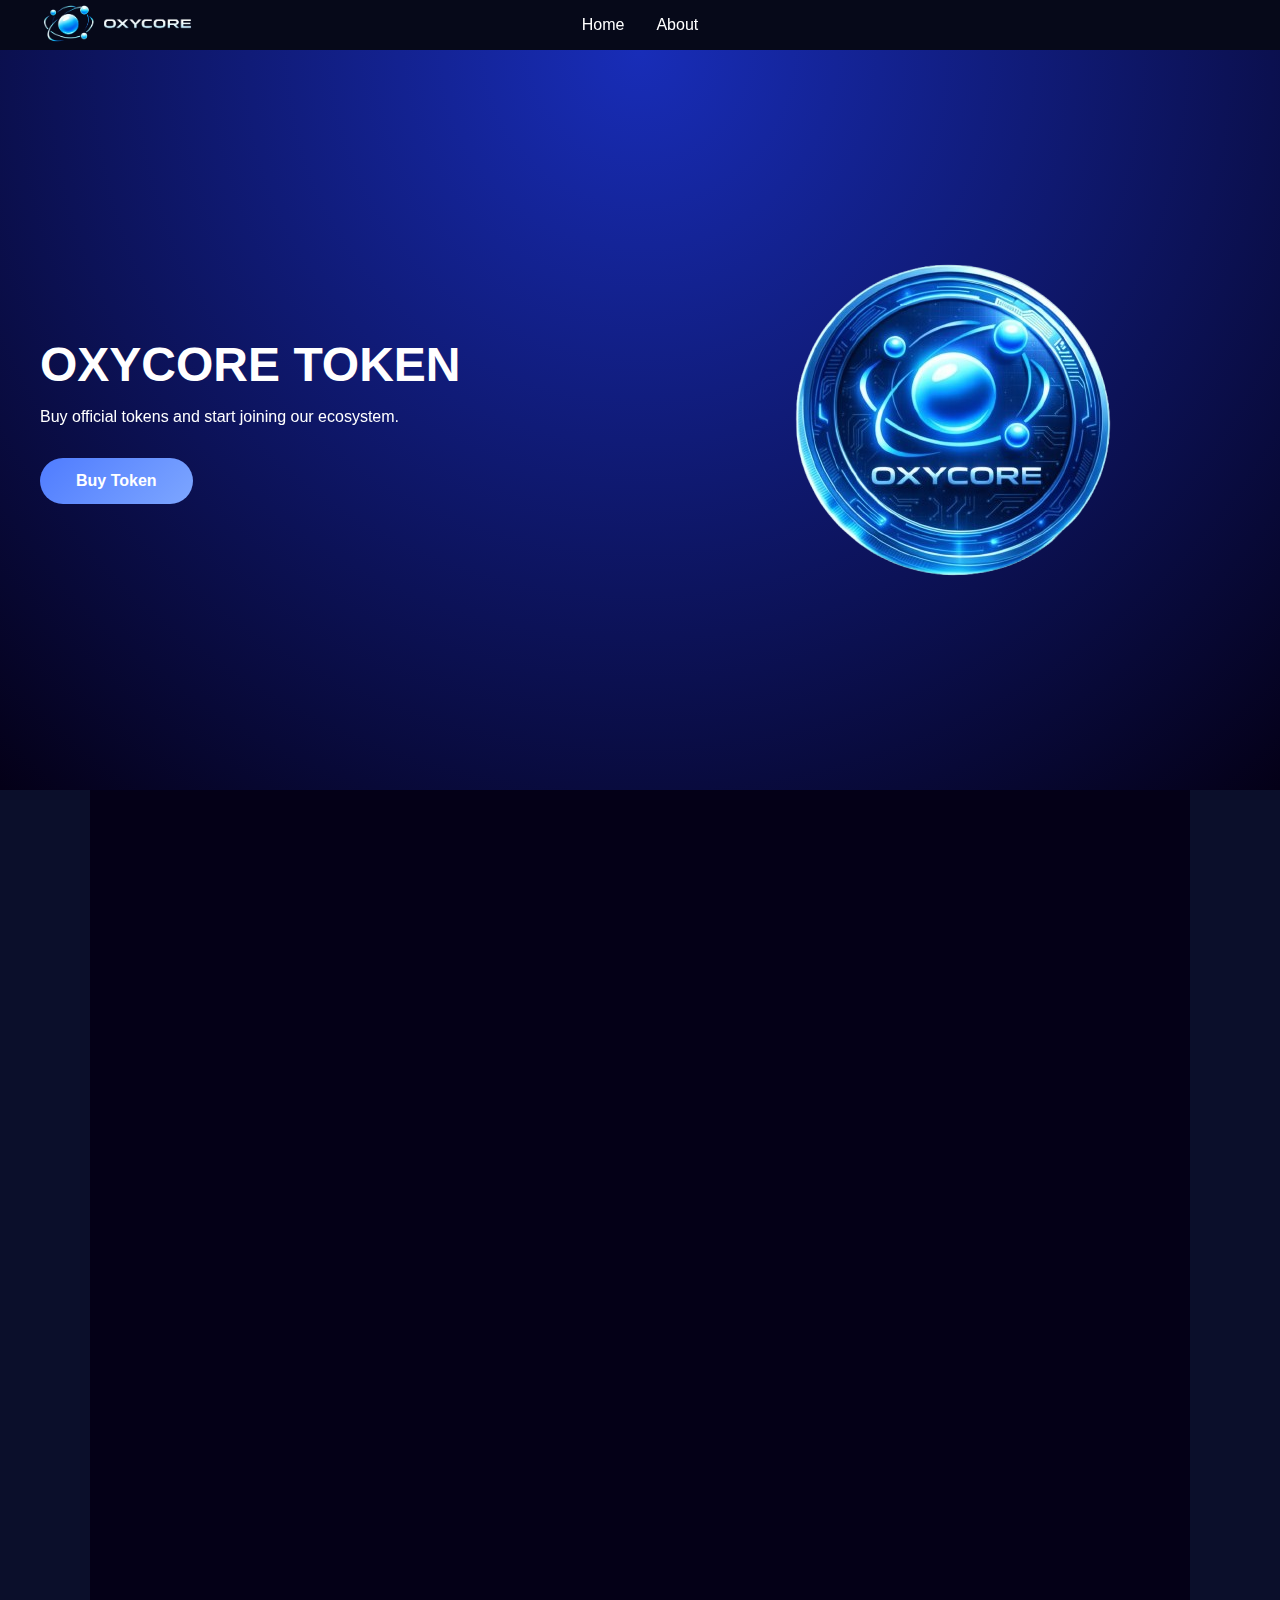
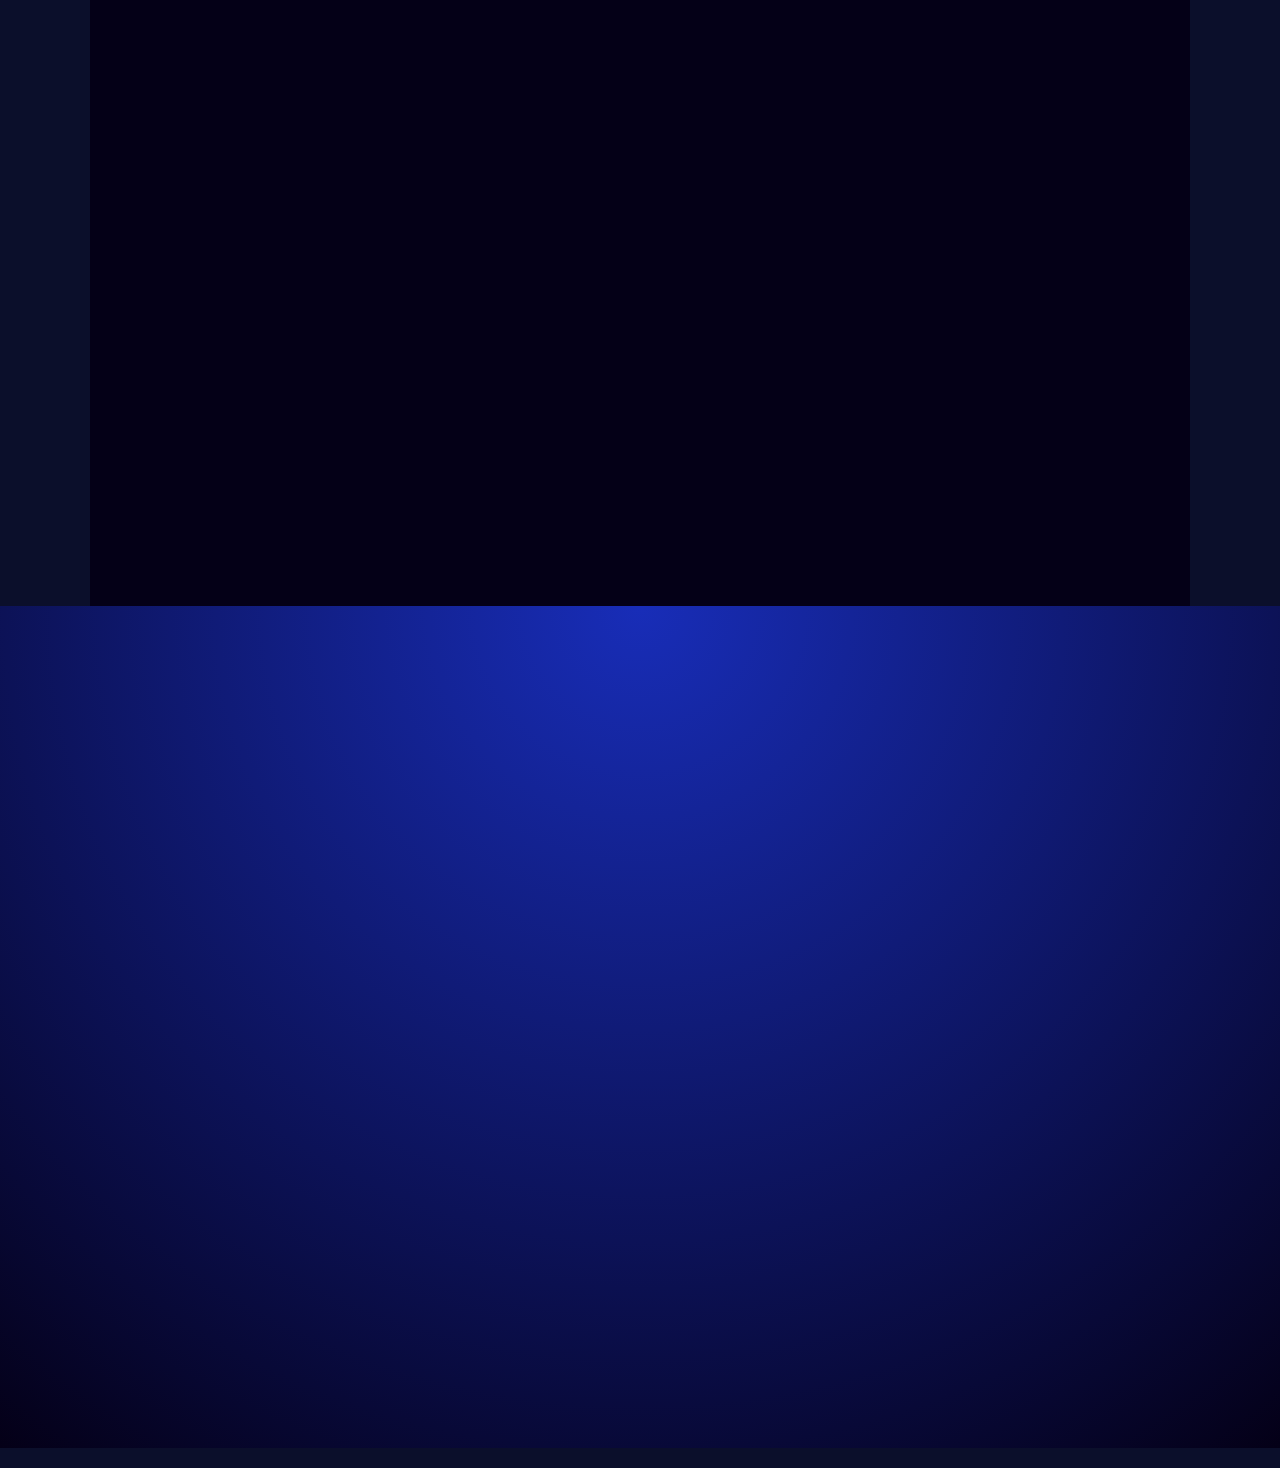
<file: index.html>
<!DOCTYPE html>
<html lang="en">
<head>
    <meta charset="UTF-8">
    <meta name="viewport" content="width=device-width, initial-scale=1.0">
    <title>OXYCORE</title>
    <link rel="stylesheet" href="style.css">
    <link rel="stylesheet" href="https://unpkg.com/aos@next/dist/aos.css" />
</head>
<body>

    <header class="header">
    <div class="container">
        <div class="logo">
            <img data-aos="fade-down" data-aos-duration="1500" src="OxyCore2.png" alt="OXYCORE">
        </div>

        <nav data-aos="fade-down" data-aos-duration="1500" class="nav">
            <a href="#beranda">Home</a>
            <a href="#tentang">About</a>
        </nav>
    </div>
</header>

<section class="hero">
    <div class="hero-container">

        <!-- KIRI -->
        <div class="hero-left">
            <h1  >OXYCORE TOKEN</h1>
            <p data-aos="fade-down" data-aos-duration="2000">Buy official tokens and start joining our ecosystem.</p>

            <a data-aos="fade-up" data-aos-duration="3000" href="change.html" class="btn-buy">Buy Token</a>

        </div>

        <!-- KANAN -->
        <div class="hero-right">
            <img  data-aos="fade-up" data-aos-duration="3000" src="CoinOXY.png" alt="Token Coin">
        </div>

    </div>
</section>

<section class="about" id="tentang">
    <div class="about-container">

        <h2 data-aos="fade-up"
     data-aos-anchor-placement="bottom-bottom" data-aos-duration="1500" >OXYCORE</h2>
        <p data-aos="fade-up"
     data-aos-anchor-placement="bottom-bottom" data-aos-duration="2000" class="about-subtitle">
            “Fueling the future of mobility with clean energy and sustainable technology”
        </p>

        <div data-aos="fade-up"
     data-aos-anchor-placement="bottom-bottom" data-aos-duration="2500" class="about-content">
            <p>
                <b>OXYCORE</b> recommends the development and adoption of automotive technologies that focus on energy efficiency, including hybrid and electric vehicles.
            </p>

            <p>
                OXYCORE's vision is to support sustainable innovation that is environmentally friendly and future-oriented.
            </p>

            <p>
                A project inspired by the energy of life, OXYCORE believes that clean energy-based mobility is a crucial part of building a more efficient, low-emission, and responsible technology ecosystem. By encouraging the use of energy-efficient products, OXYCORE is committed to supporting industrial growth that aligns with technological advancements and global sustainability.
            </p>
        </div>

    </div>
    
    <!-- TABLE 1 -->
    <div data-aos="fade-up"
     data-aos-anchor-placement="top-bottom" data-aos-duration="1000" class="about-table">
        <h3>Electric Car</h3>
        <p>OXYCORE supports the development of electric vehicles as a sustainable and environmentally friendly mobility solution. In line with our vision to advance future technologies, OXYCORE is committed to innovations that reduce carbon emissions, improve energy efficiency, and create a cleaner, smarter technology ecosystem.
</p>

    <div data-aos="fade-up"
     data-aos-anchor-placement="center-bottom" data-aos-duration="1000" class="table-buttons"> 
        <a class="table-btn" href="https://www.byd.com" target="_blank" ><img src="BYD.png" alt="B1YD"></a>
        <a class="table-btn" href="https://www.xpeng.com" target="_blank" ><img src="XPeng.png" alt="XPeng"></a>
        <a class="table-btn" href="https://aionindonesia.com/" target="_blank" ><img src="AION.png" alt="GAC Aion"></a>
        </div>
    </div>


    <!-- TABLE 2 -->
    <div data-aos="fade-up"
     data-aos-anchor-placement="top-bottom" data-aos-duration="1500" class="about-table">
        <h3>Electric Motorcycle</h3>
        <p>OXYCORE supports the development of electric motorcycles as an efficient, environmentally friendly, and sustainable transportation solution. In line with our vision for future technology, OXYCORE is committed to driving innovations that reduce carbon emissions, enhance energy efficiency, and create a cleaner, smarter mobility ecosystem.
</p>

    <div data-aos="fade-up"
     data-aos-anchor-placement="center-bottom" data-aos-duration="1500" class="table-buttons"> 
        <a class="table-btn"  href="https://polytron.co.id/kategori-produk/ev/motor-listrik/" target="_blank" ><img src="Polytron.png" alt="Polytron"></a>
        <a class="table-btn"  href="https://www.selis.co.id/e-motor/" target="_blank" ><img src="Logo-Selis.png" alt="selis"></a>
        <a class="table-btn"  href="https://www.alvaauto.com/id/product" target="_blank" ><img src="IMG-Alva.png" alt="alva"></a>
        </div>
    </div>

    <!-- TABLE 3 -->
    <div data-aos="fade-up"
     data-aos-anchor-placement="top-bottom" data-aos-duration="2000" class="about-table">
        <h3>Energy-Saving Home Appliances</h3>
        <p>Household renewable energy products such as solar panels, solar-powered lighting, and solar water heaters utilize environmentally friendly natural energy sources to efficiently meet daily needs. In line with this, OXYCORE stands as a symbol of innovation and clean energy, supporting a modern, sustainable, and future-oriented lifestyle.

</p>

    <div data-aos="fade-up"
     data-aos-anchor-placement="center-bottom" data-aos-duration="2000" class="table-buttons"> 
        <a class="table-btn"  href="https://www.lighting.philips.co.id/id/prof/luminer-luar-ruangan/tenaga-surya/SOLAR_CA/category" target="_blank" ><img src="philips.png" alt="philips"></a>
        <a class="table-btn"  href="https://www.solahart.com/" target="_blank" ><img src="solahart.png" alt="solahart"></a>
        <a class="table-btn"  href="https://www.trinasolar.com/us/product" target="_blank" ><img src="Trina_Solar.png" alt="Trina"></a>
        </div>
    </div>

</div> 
</section>

<section>
    <footer class="site-footer">

    <div  data-aos="fade-up"
     data-aos-anchor-placement="center-bottom" data-aos-duration="2000" class="footer-content">

        <!-- LOGO -->
        <div class="footer-logo">
            <img src="CoinOXY.png" alt="OXYCORE">
            <h3>OXYCORE</h3>
            <h3> Join Our Community & Follow Us on Social Media 🚀</h3>
        </div>
        

        <!-- SOCIAL MEDIA -->
        <div class="footer-socials">
            <a href="https://x.com/Oxycore_"><img src="X.png" alt="X"></a>
            <a href="#"><img src="instagram.png" alt="Instagram"></a>
            <a href="https://t.me/oxycgroup"><img src="telegram.png" alt="Telegram"></a>
        </div>

        <!-- DESCRIPTION -->
        <p class="footer-desc">
            OXYCORE Token is now available for purchase through multiple platforms, including Gate, OKX, Binance, and via Phantom Wallet. We continue to expand accessibility to ensure a secure and seamless experience for our community.
            For the latest updates, purchase guides, and official announcements, please join our official OXYCORE Telegram.
        </p>
   
        <!-- DISCLAIMER -->
        <p class="footer-disclaimer">
            <strong>Disclaimer:</strong><br>
           Investments in OXYCORE coins are subject to market fluctuations and inherent risks. Investors should conduct their own research and assess their risk tolerance before investing. Past performance does not guarantee future results. OXYCORE is not responsible for any losses arising from investment decisions.
        </p>

       
        <!-- COPYRIGHT -->
        <p class="copyright">
            
            © Copyright 2025, OXYCORE. All rights reserved.
            
        </p>
    </div>

</footer>
</section>
   
<script src="https://unpkg.com/aos@next/dist/aos.js"></script>
  <script>
    AOS.init();
  </script>

</body>
</html>
</file>
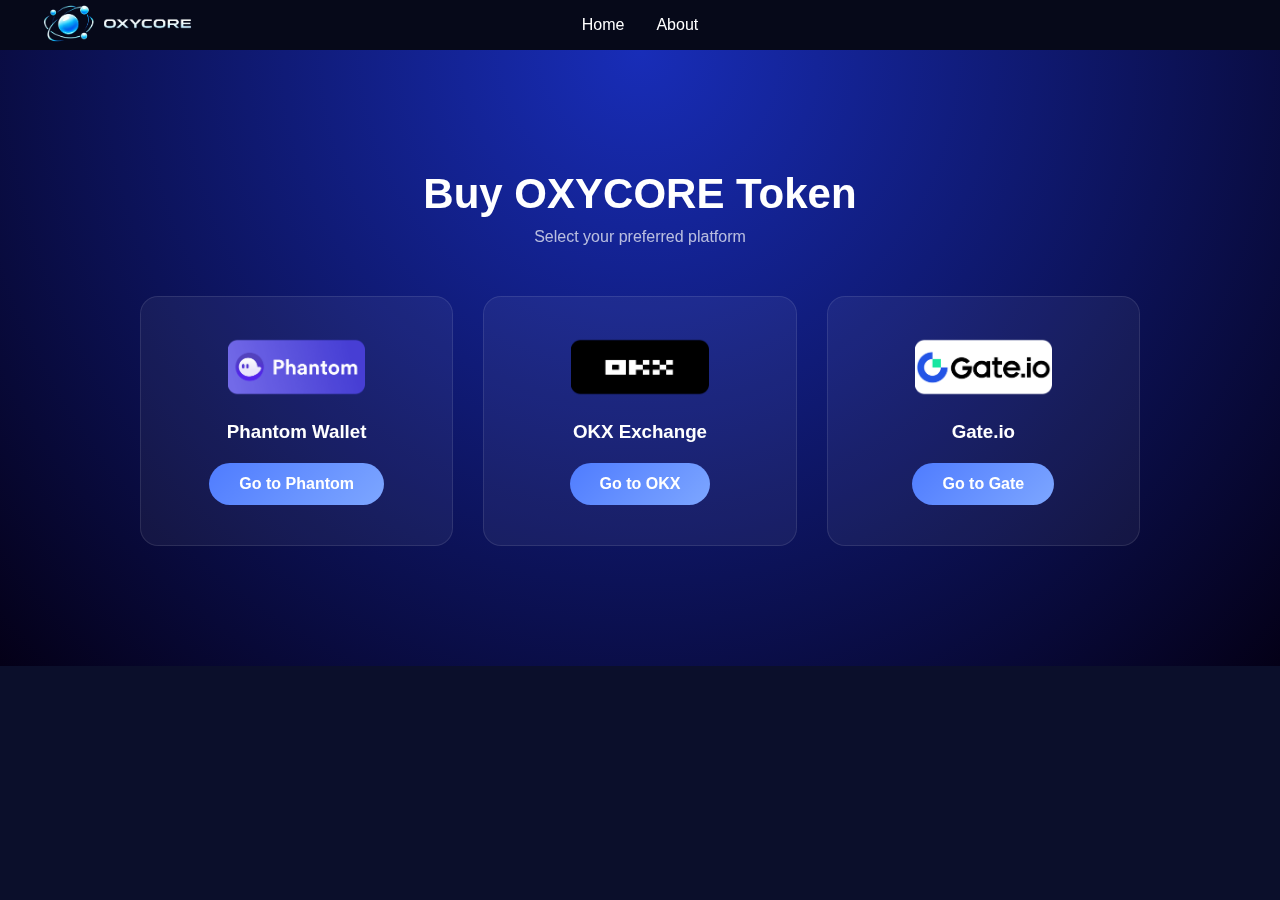
<file: change.html>
<!DOCTYPE html>
<html lang="en">
<head>
<meta charset="UTF-8">
<meta name="viewport" content="width=device-width, initial-scale=1.0">
<title>Buy OXYCORE Token</title>
<link rel="stylesheet" href="style.css">
<link rel="stylesheet" href="https://unpkg.com/aos@next/dist/aos.css" />
</head>
<body>

<header class="header">
    <div class="container">
        <div class="logo">
            <img data-aos="fade-down" data-aos-duration="1500" src="OxyCore2.png" alt="OXYCORE">
        </div>
        <nav data-aos="fade-down" data-aos-duration="1500" class="nav">
            <a href="index.html">Home</a>
            <a href="index.html#tentang">About</a>
        </nav>
    </div>
</header>

<section class="buy">
    <div data-aos="fade-down" data-aos-duration="1500" class="buy-container">
        <h1>Buy OXYCORE Token</h1>
        <p>Select your preferred platform</p>

        <div data-aos="fade-up"
     data-aos-anchor-placement="center-bottom" data-aos-duration="1500" class="buy-cards">

            <!-- PHANTOM -->
            <div class="buy-card">
                <img src="Phantom.png"Phantom">
                <h3>Phantom Wallet</h3>
                <a href="https://phantom.app/" target="_blank" class="buy-btn">
                    Go to Phantom
                </a>
            </div>

            <!-- OKX -->
            <div class="buy-card">
                <img src="OKX.png" alt="OKX">
                <h3>OKX Exchange</h3>
                <a href="https://www.okx.com/" target="_blank" class="buy-btn">
                    Go to OKX
                </a>
            </div>

            <!-- GATE -->
            <div class="buy-card">
                <img src="Gateio.png" alt="Gate">
                <h3>Gate.io</h3>
                <a href="https://www.gate.io/" target="_blank" class="buy-btn">
                    Go to Gate
                </a>
            </div>

        </div>
    </div>

    
</section>

<script src="https://unpkg.com/aos@next/dist/aos.js"></script>
  <script>
    AOS.init();
  </script>

</body>
</html>
</file>
<file: style.css>
* {
    margin: 0;
    padding: 0;
    box-sizing: border-box;
    font-family: Arial, sans-serif;
}

body {
    background: #0b0f2b;
    color: #fff;
}



.header {
    width: 100%;
    padding: 16px 0;
    background: rgba(0,0,0,0.4);
    position: sticky;
    top: 0;
    z-index: 100;
}

.container {
    max-width: 1200px;
    margin: auto;
    display: flex;
    align-items: center;
    justify-content: center;
    position: relative;
}

/* Logo kiri */
.logo {
    position: absolute;
    left: 0;
}

.logo img {
    height: 50px;
}

/* Menu tengah */
.nav {
    display: flex;
    gap: 32px;
}

.nav a {
    text-decoration: none;
    color: #fff;
    font-weight: 500;
    transition: 0.3s;
}

.nav a:hover {
    color: #7da6ff;
}

@media (max-width: 768px) {
    .container {
        justify-content: space-between;
        padding: 0 20px;
    }

    .logo {
        position: static;
    }

    .nav {
        gap: 16px;
        font-size: 14px;
    }
}

/*  Topik 1 */

.hero {
    padding: 120px 20px;
    background: radial-gradient(circle at top, #182db8, #040017);
}

.hero-container {
    max-width: 1200px;
    margin: auto;
    display: flex;
    align-items: center;
    justify-content: space-between;
    gap: 40px;
}

/* KIRI */
.hero-left {
    flex: 1;
}

.hero-left h1 {
    font-size: 48px;
    margin-bottom: 16px;
}

.hero-left p {
    opacity: 0.8;
    margin-bottom: 32px;
    max-width: 420px;
}

.btn-buy {
    display: inline-block;
    padding: 14px 36px;
    background: linear-gradient(135deg, #4f7cff, #7da6ff);
    color: #fff;
    text-decoration: none;
    font-weight: bold;
    border-radius: 30px;
    transition: 0.3s;
}

.btn-buy:hover {
    transform: translateY(-3px);
    box-shadow: 0 10px 25px rgba(79,124,255,0.4);
}

/* KANAN */
.hero-right {
    flex: 1;
    display: flex;
    justify-content: center;
}

.hero-right img {
    max-width: 750px;
    animation: float 4s ease-in-out infinite;
}

/* Animasi floating token */
@keyframes float {
    0% { transform: translateY(0); }
    50% { transform: translateY(-12px); }
    100% { transform: translateY(0); }
}

@media (max-width: 768px) {
    .hero-container {
        flex-direction: column;
        text-align: center;
    }

    .hero-left h1 {
        font-size: 36px;
    }

    .hero-right img {
        max-width: 240px;
        margin-top: 30px;
    }
}

.about {
    padding: 100px 20px;
    background: #040017;
}

.about-container {
    max-width: 900px;
    margin: auto;
    text-align: center;
}

.about h2 {
    font-size: 42px;
    margin-bottom: 10px;
}

.about-subtitle {
    opacity: 0.7;
    margin-bottom: 40px;
    font-size: 18px;
}

.about-content p {
    font-size: 16px;
    line-height: 1.8;
    margin-bottom: 24px;
    opacity: 0.9;
}

@media (max-width: 768px) {
    .about h2 {
        font-size: 32px;
    }

    .about-subtitle {
        font-size: 16px;
    }

    .about-content p {
        font-size: 15px;
    }
}

.about-tables {
    margin-top: 60px;
    display: flex;
    flex-direction: column;
    gap: 30px;
}
.about {
    max-width: 1100px;
    margin: auto;
    padding: 80px 20px;
    display: flex;
    flex-direction: column;
    gap: 40px;
}

/* CARD / TABLE */
.about-table {
    background: rgba(255,255,255,0.04);
    border: 1px solid rgba(255,255,255,0.08);
    border-radius: 20px;
    padding: 32px;
    transition: 0.3s;
}

.about-table:hover {
    transform: translateY(-6px);
    box-shadow: 0 15px 35px rgba(0,0,0,0.4);
}

.about-table h3 {
    font-size: 24px;
    margin-bottom: 12px;
}

.about-table p {
    opacity: 0.75;
    margin-bottom: 24px;
    line-height: 1.7;
    text-align: justify;
}

/* BUTTON GROUP */
.table-buttons {
    display: flex;
    gap: 14px;
    flex-wrap: wrap;
}

/* BUTTON */
.table-btn {
    display: flex;
    align-items: center;
    justify-content: center;
    min-width: 110px;
    height: 46px;
    padding: 10px 22px;
    border-radius: 25px;
    background: linear-gradient(135deg, #4f7cff, #7da6ff);
    color: #fff;
    text-decoration: none;
    font-size: 14px;
    transition: 0.3s;
}

/* IMAGE INSIDE BUTTON */
.table-btn img {
    max-height: 35px;
    max-width: 80%;
    object-fit: contain;
}

/* HOVER */
.table-btn:hover {
    transform: translateY(-2px);
    box-shadow: 0 8px 20px rgba(79,124,255,0.4);
}

.table-btn:hover img {
    filter: drop-shadow(0 0 8px rgba(255,255,255,0.8));
}

/* RESPONSIVE */
@media (max-width: 768px) {
    .about-table {
        padding: 24px;
    }

    .table-buttons {
        justify-content: center;
    }
}



/*      Change HTML */

.buy {
    padding: 120px 20px;
    background: radial-gradient(circle at top, #182db8, #040017);
    text-align: center;
}

.buy-container {
    max-width: 1000px;
    margin: auto;
}

.buy h1 {
    font-size: 42px;
    margin-bottom: 10px;
}

.buy p {
    opacity: 0.7;
    margin-bottom: 50px;
}

/* CARD */
.buy-cards {
    display: grid;
    grid-template-columns: repeat(auto-fit, minmax(260px, 1fr));
    gap: 30px;
}

.buy-card {
    background: rgba(255,255,255,0.05);
    border: 1px solid rgba(255,255,255,0.1);
    border-radius: 18px;
    padding: 40px 30px;
    transition: 0.3s;
}

.buy-card:hover {
    transform: translateY(-8px);
    box-shadow: 0 20px 40px rgba(0,0,0,0.4);
}

.buy-card img {
    height: 60px;
    margin-bottom: 20px;
}

.buy-card h3 {
    margin-bottom: 20px;
}

.buy-btn {
    display: inline-block;
    padding: 12px 30px;
    border-radius: 30px;
    background: linear-gradient(135deg, #4f7cff, #7da6ff);
    color: #fff;
    text-decoration: none;
    font-weight: bold;
    transition: 0.3s;
}

.buy-btn:hover {
    box-shadow: 0 10px 25px rgba(79,124,255,0.4);
}

/* ================= COMMUNITY SECTION ================= */
.community-box {
    margin-top: 60px;
    text-align: center;
}

.community-box h2 {
    font-size: 28px;
    margin-bottom: 8px;
}

.community-box p {
    opacity: 0.7;
    margin-bottom: 25px;
}

.site-footer {
     background: radial-gradient(circle at top, #182db8, #040017);
    color: #fff;
    padding: 80px 20px 60px;
    text-align: center;
}

.footer-content {
    max-width: 900px;
    margin: auto;
}

/* LOGO */
.footer-logo img {
    width: 300px;
    margin-bottom: 10px;
}

.footer-logo h3 {
    font-size: 18px;
    letter-spacing: 1px;
    margin-bottom: 25px;
}

/* SOCIAL MEDIA */
.footer-socials {
    display: flex;
    justify-content: center;
    gap:30px;
    margin-bottom: 30px;
}

.footer-socials img {
    width: 40px;
    height: 40px;
    opacity: 0.9;
    transition: 0.3s;
}

.footer-socials img:hover {
    transform: translateY(-4px);
    opacity: 1;
}

/* TEXT */
.copyright {
    font-size: 14px;
    margin-bottom: 20px;
}

.footer-desc {
    font-size: 14px;
    line-height: 1.7;
    opacity: 0.9;
    margin-bottom: 14px;
}

.footer-disclaimer {
    font-size: 13px;
    line-height: 1.6;
    opacity: 0.75;
    margin-top: 30px;
}

/* RESPONSIVE */
@media (max-width: 768px) {
    
    .footer-desc,
    .footer-disclaimer {
        font-size: 13px;
    }
}
</file>
